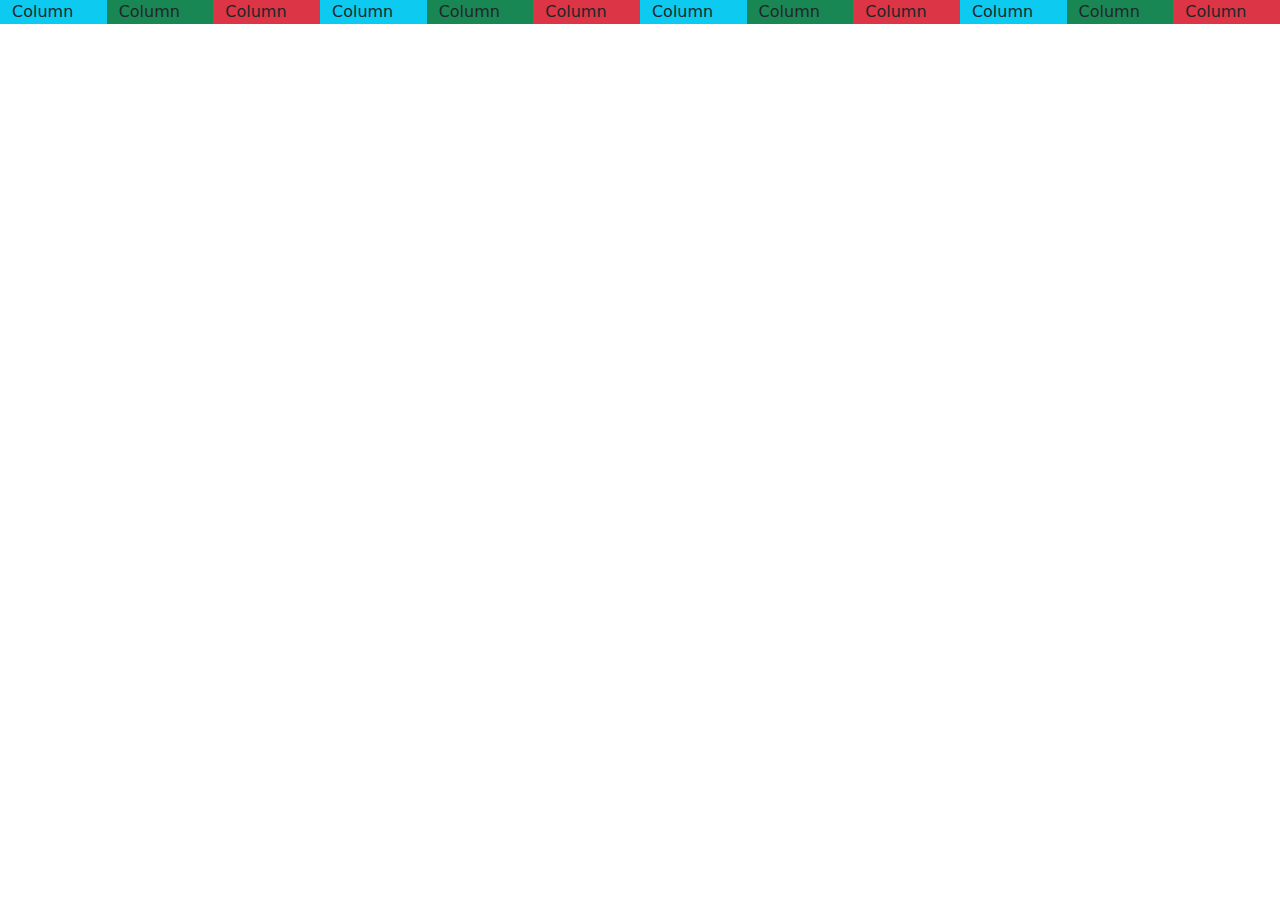
<file: bootstrap.html>
<!DOCTYPE html>
<html lang="pt-br">
<head>
    <meta charset="UTF-8">
    <meta name="viewport" content="width=device-width, initial-scale=1.0">
    <link href="https://cdn.jsdelivr.net/npm/bootstrap@5.3.3/dist/css/bootstrap.min.css" rel="stylesheet" integrity="sha384-QWTKZyjpPEjISv5WaRU9OFeRpok6YctnYmDr5pNlyT2bRjXh0JMhjY6hW+ALEwIH" crossorigin="anonymous">
    <title>Teste de Bootstrap</title>
</head>
<body>
    <header class="container-fluid">
        <div class="row">
          <div class="col-lg-1 col-sm-3 col-12 bg-info">
            Column
          </div>
          <div class="col-lg-1 col-sm-3 col-12 bg-success">
            Column
          </div>
          <div class="col-lg-1 col-sm-3 col-12 bg-danger">
            Column
          </div>


          <div class="col-lg-1 col-sm-3 col-12 bg-info">
            Column
          </div>
          <div class="col-lg-1 col-sm-3 col-12 bg-success">
            Column
          </div>
          <div class="col-lg-1 col-sm-3 col-12 bg-danger">
            Column
          </div>


          <div class="col-lg-1 col-sm-3 col-12 bg-info">
            Column
          </div>
          <div class="col-lg-1 col-sm-3 col-12 bg-success">
            Column
          </div>
          <div class="col-lg-1 col-sm-3 col-12 bg-danger">
            Column
        </div>
          <div class="col-lg-1 col-sm-3 col-12 bg-info">
            Column
          </div>
          <div class="col-lg-1 col-sm-3 col-12 bg-success">
            Column
          </div>
          <div class="col-lg-1 col-sm-3 col-12 bg-danger">
            Column
          </div>
        </div>
      </div>
</header>
    <main>

    </main>
    <footer>

    </footer>
    <script src="https://cdn.jsdelivr.net/npm/bootstrap@5.3.3/dist/js/bootstrap.bundle.min.js" integrity="sha384-YvpcrYf0tY3lHB60NNkmXc5s9fDVZLESaAA55NDzOxhy9GkcIdslK1eN7N6jIeHz" crossorigin="anonymous"></script>
</body>
</html>
</file>
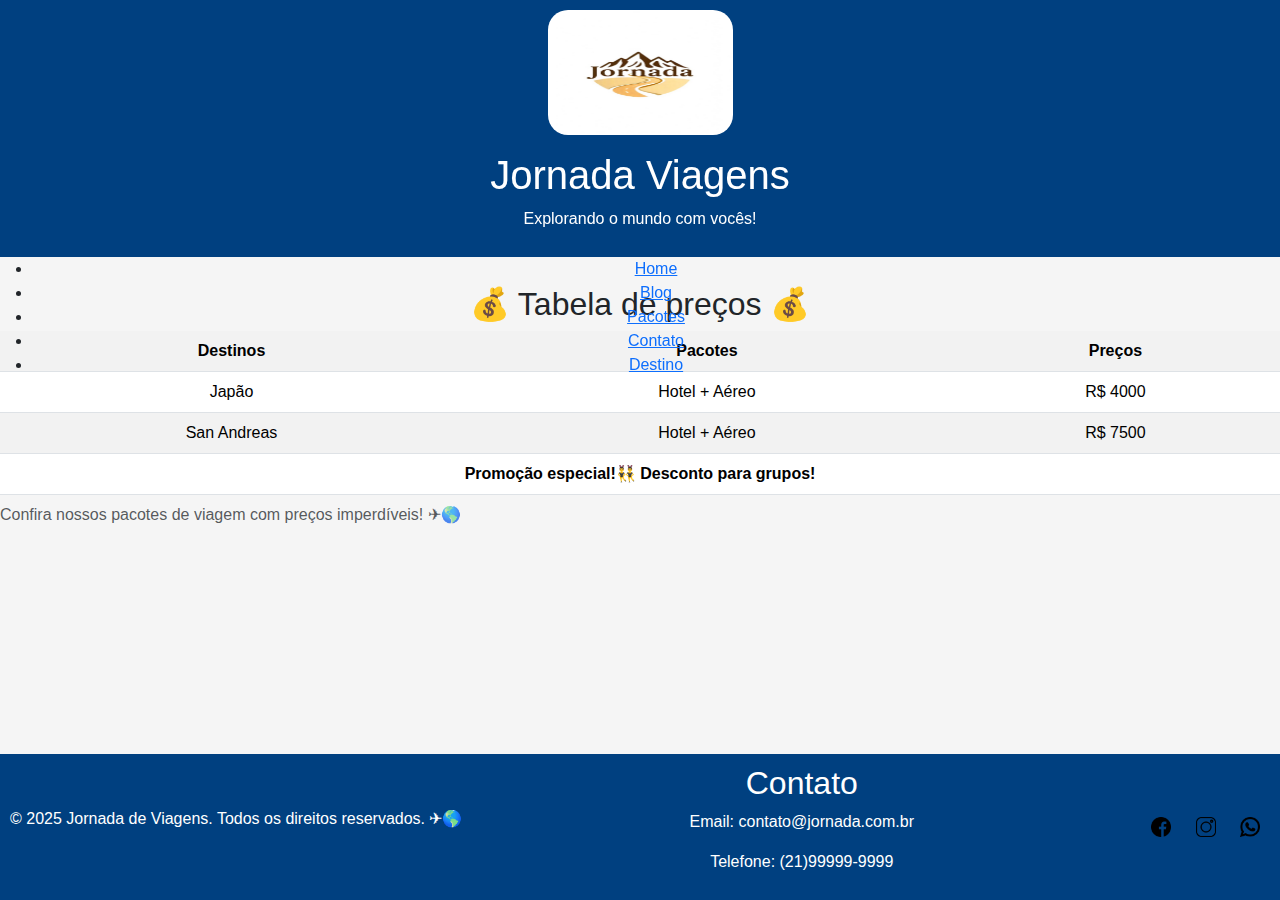
<file: destino.html>
<!DOCTYPE html>
<html lang="pt-br">
  <head>
    <meta charset="UTF-8" />
    <meta name="viewport" content="width=device-width, initial-scale=1.0" />
    <link rel="icon" href="img/icoins.png" type="image/x-icon" />
    <link
      href="https://cdn.jsdelivr.net/npm/bootstrap@5.3.3/dist/css/bootstrap.min.css"
      rel="stylesheet"
      integrity="sha384-QWTKZyjpPEjISv5WaRU9OFeRpok6YctnYmDr5pNlyT2bRjXh0JMhjY6hW+ALEwIH"
      crossorigin="anonymous"
    />
    <link rel="stylesheet" href="css/style.css" />
    <title>Jornada Viagens | Destinos</title>
  </head>
  <body>
    <nav class="fixed-top">
    <header class="configura1">
      <figure>
        <img
          class="logo"
          src="img/logojornadade viagens.jpg"
          width="185"
          height="125"
          alt="logo Jornadade Viajens"
        />
      </figure>
      <h1>Jornada Viagens</h1>
      <p>Explorando o mundo com vocês!</p>
    </header>
      <ul>
        <li><a href="index.html">Home</a></li>
        <li><a href="https://www.rodei.com.br/" target="_blank">Blog</a></li>
        <li><a href="index.html#pacotes">Pacotes</a></li>
        <li><a href="index.html#contato">Contato</a></li>
        <li><a href="destino.html">Destino</a></li>
      </ul>
    </nav>
    <main>
      <section id="destinos">
        <h2>💰 Tabela de preços 💰</h2>
        <table class="table table-striped">
          <caption>
            Confira nossos pacotes de viagem com preços imperdíveis! ✈🌎
          </caption>
          <tr>
            <th>Destinos</th>
            <th>Pacotes</th>
            <th>Preços</th>
          </tr>
          <tr>
            <td>Japão</td>
            <td>Hotel + Aéreo</td>
            <td>R$ 4000</td>
          </tr>
          <tr>
            <td>San Andreas</td>
            <td>Hotel + Aéreo</td>
            <td>R$ 7500</td>
          </tr>
          <tr>
            <td colspan="3">
              <strong> Promoção especial!👯‍♂️ Desconto para grupos! </strong>
            </td>
          </tr>
        </table>
      </section>
    </main>
    <footer class="fixed-bottom">
        <div class="footer-copy">
      <p>&copy; 2025 Jornada de Viagens. Todos os direitos reservados. ✈🌎</p>
        </div>
        <div class="footer-contato" id="Contato">
      <h2>Contato</h2>
        <p>Email: contato@jornada.com.br</p>
        <p>Telefone: (21)99999-9999</p>
        </div>
        <div class="footer-social">
            <a href="" target="_blank"><img src="img/facebook.png" alt="" width="20"></a>
            <a href="img/instagram.png" target="_blank"><img src="img/instagram.png" alt="" width="20"></a>
            <a href="img/facebook.png" target="_blank"><img src="img/whatsapp.png" alt="" width="20"></a>
        </div>
    </footer>
    <script
      src="https://cdn.jsdelivr.net/npm/bootstrap@5.3.3/dist/js/bootstrap.bundle.min.js"
      integrity="sha384-YvpcrYf0tY3lHB60NNkmXc5s9fDVZLESaAA55NDzOxhy9GkcIdslK1eN7N6jIeHz"
      crossorigin="anonymous"
    ></script>
  </body>
</html>
</file>
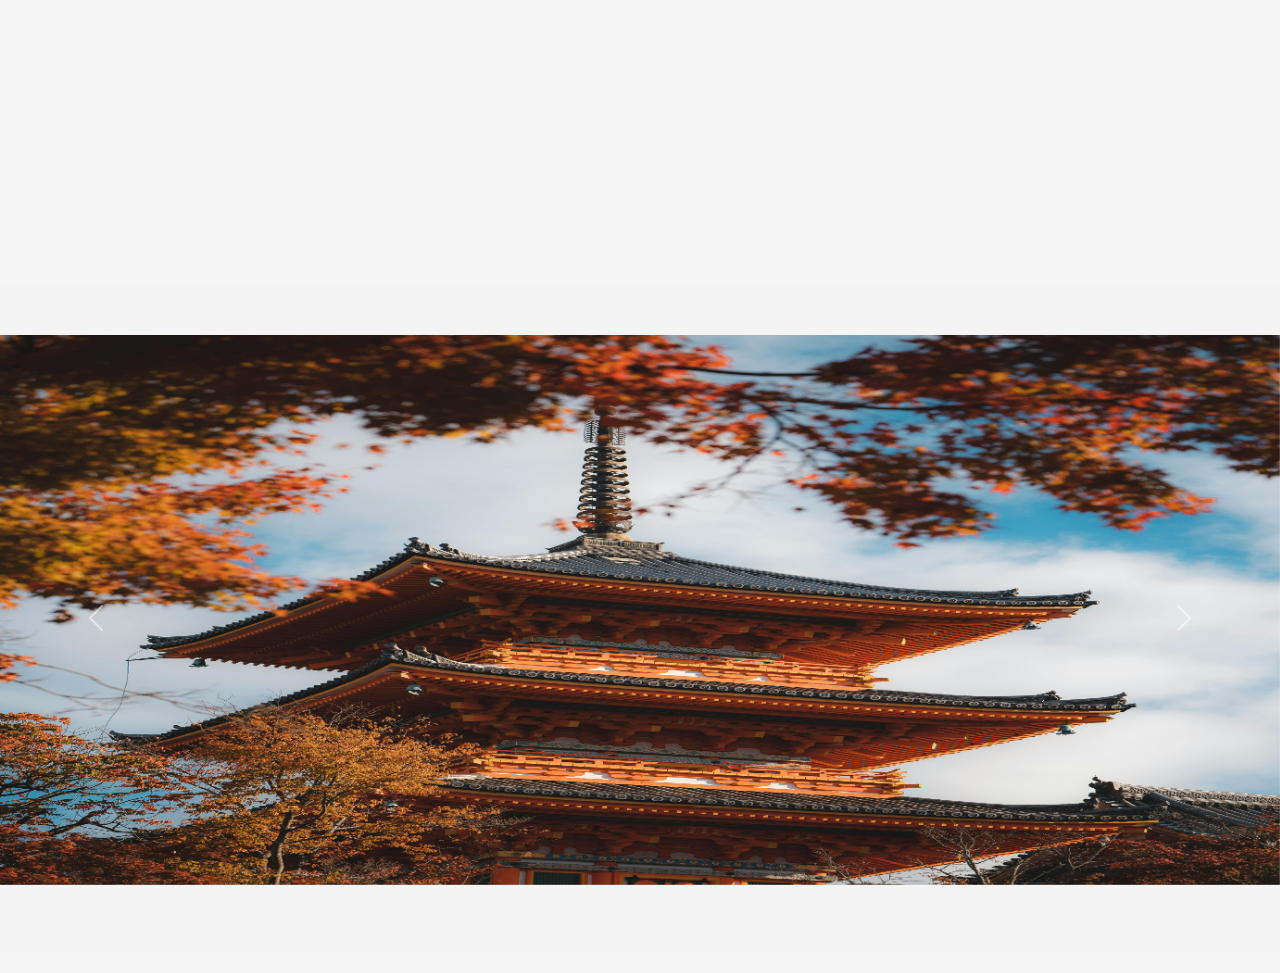
<file: fotos.html>
<!DOCTYPE html>
<html lang="pt-br">
  <head>
    <meta charset="UTF-8" />
    <meta name="viewport" content="width=device-width, initial-scale=1.0" />
    <link rel="icon" href="img/icoins.png" type="image/x-icon" />
    <link
      href="https://cdn.jsdelivr.net/npm/bootstrap@5.3.3/dist/css/bootstrap.min.css"
      rel="stylesheet"
      integrity="sha384-QWTKZyjpPEjISv5WaRU9OFeRpok6YctnYmDr5pNlyT2bRjXh0JMhjY6hW+ALEwIH"
      crossorigin="anonymous"
    />
    <link rel="stylesheet" href="css/style.css" />
    <link rel="stylesheet" href="css/carrossel.css" />
    <title>Jornada Viagem</title>
  </head>
  <body>
    <section
      id="carouselExampleAutoplaying"
      class="carousel slide"
      data-bs-ride="carousel"
    >
      <article class="carousel-inner">
        <figure class="carousel-item active" data-bs-interval="1000">
          <img src="img/imagem do Japão.jpg" class="d-block w-100" alt="..." height="550" />
        </figure>
        <figure class="carousel-item" data-bs-interval="1000">
          <img
            src="img/imagem de San Andreas.jpg"
            class="d-block w-100"
            alt="..."
            height="550"
          />
        </figure>
        <figure class="carousel-item" data-bs-interval="1000">
          <img
            src="img/imagem de Pernambuco.jpg"
            class="d-block w-100"
            alt="..."
            height="550"
          />
        </figure>
        <figure class="carousel-item" data-bs-interval="1000">
          <img
            src="img/imagem de Manaus.jpg"
            class="d-block w-100"
            alt="..."
            height="550"
          />
        </figure>
      </article>
      <button
        class="carousel-control-prev"
        type="button"
        data-bs-target="#carouselExampleAutoplaying"
        data-bs-slide="prev"
      >
        <span class="carousel-control-prev-icon" aria-hidden="true"></span>
        <span class="visually-hidden">Previous</span>
      </button>
      <button
        class="carousel-control-next"
        type="button"
        data-bs-target="#carouselExampleAutoplaying"
        data-bs-slide="next"
      >
        <span class="carousel-control-next-icon" aria-hidden="true"></span>
        <span class="visually-hidden">Next</span>
      </button>
    </section>
    <script
      src="https://cdn.jsdelivr.net/npm/bootstrap@5.3.3/dist/js/bootstrap.bundle.min.js"
      integrity="sha384-YvpcrYf0tY3lHB60NNkmXc5s9fDVZLESaAA55NDzOxhy9GkcIdslK1eN7N6jIeHz"
      crossorigin="anonymous"
    ></script>
  </body>
</html>
</file>
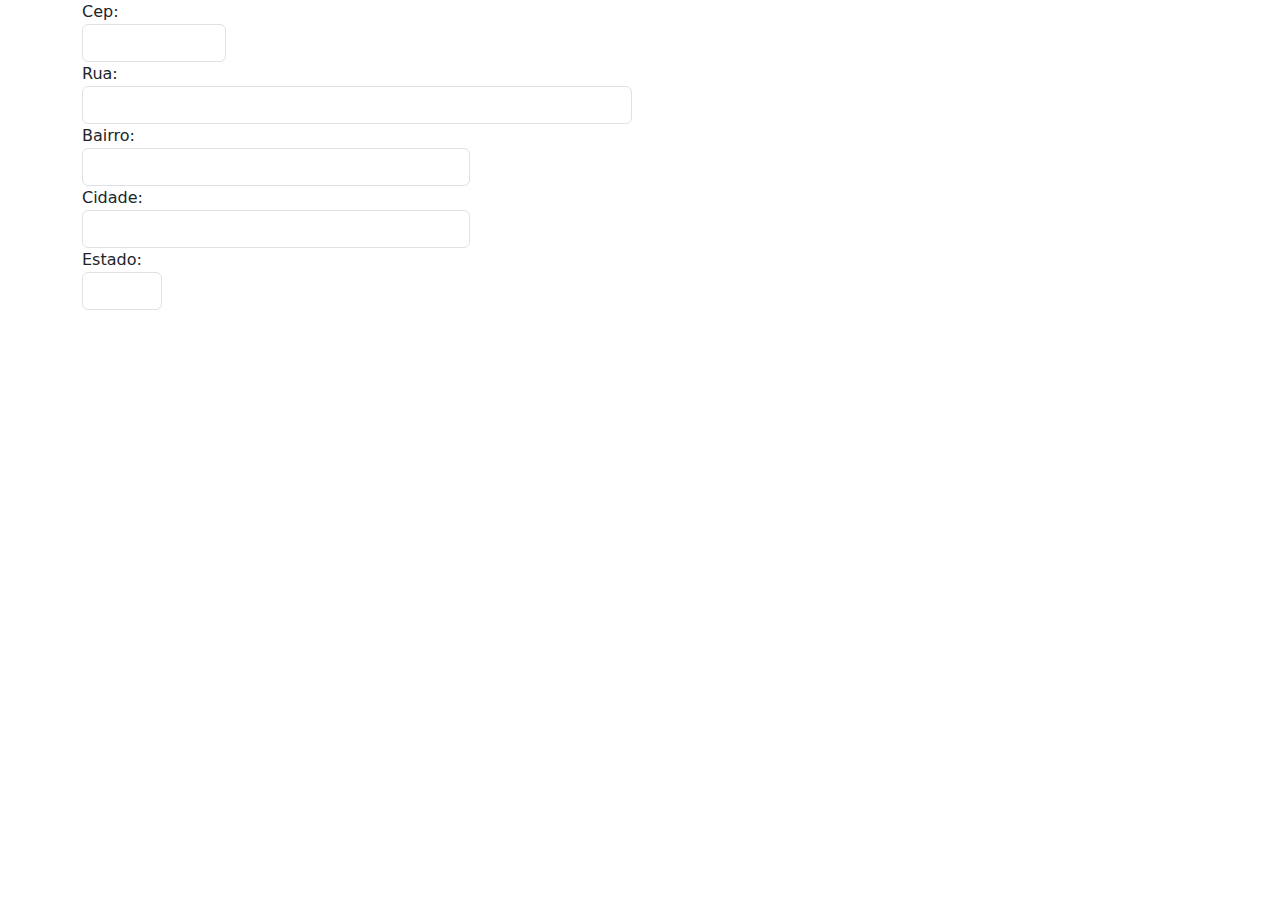
<file: test_cep.html>
<!DOCTYPE html>
<html lang="en">
<head>
    <meta charset="UTF-8">
    <meta name="viewport" content="width=device-width, initial-scale=1.0">
    <link rel="icon" href="img/icoins.png" type="image/x-icon" />
    <link
      href="https://cdn.jsdelivr.net/npm/bootstrap@5.3.3/dist/css/bootstrap.min.css"
      rel="stylesheet"
      integrity="sha384-QWTKZyjpPEjISv5WaRU9OFeRpok6YctnYmDr5pNlyT2bRjXh0JMhjY6hW+ALEwIH"
      crossorigin="anonymous"
    />
    <title>Document</title>
</head>
<body>
    <!-- Adicionando Javascript -->
    <script>
    
       
    
        </script>
        </head>
    
        <body>
        <!-- Inicio do formulario -->
        <section class="container">
          <form method="get" action=".">
            <label>Cep:
            <input class="form-control" name="cep" type="text" id="cep" value="" size="10" maxlength="9"
                   onblur="pesquisacep(this.value);" /></label><br />
            <label>Rua:
            <input class="form-control" name="rua" type="text" id="rua" size="60" /></label><br />
            <label>Bairro:
            <input class="form-control" name="bairro" type="text" id="bairro" size="40" /></label><br />
            <label>Cidade:
            <input class="form-control" name="cidade" type="text" id="cidade" size="40" /></label><br />
            <label>Estado:
            <input class="form-control" name="uf" type="text" id="uf" size="2" /></label><br />
            <!-- <label>IBGE: -->
            <hidden name="ibge" id="ibge"/></label><br />
          </form>
        </section>
          <script
          src="https://cdn.jsdelivr.net/npm/bootstrap@5.3.3/dist/js/bootstrap.bundle.min.js"
          integrity="sha384-YvpcrYf0tY3lHB60NNkmXc5s9fDVZLESaAA55NDzOxhy9GkcIdslK1eN7N6jIeHz"
          crossorigin="anonymous"
        ></script>
        <script src="js/cep_script.js"></script>
</body>
</html>
</file>
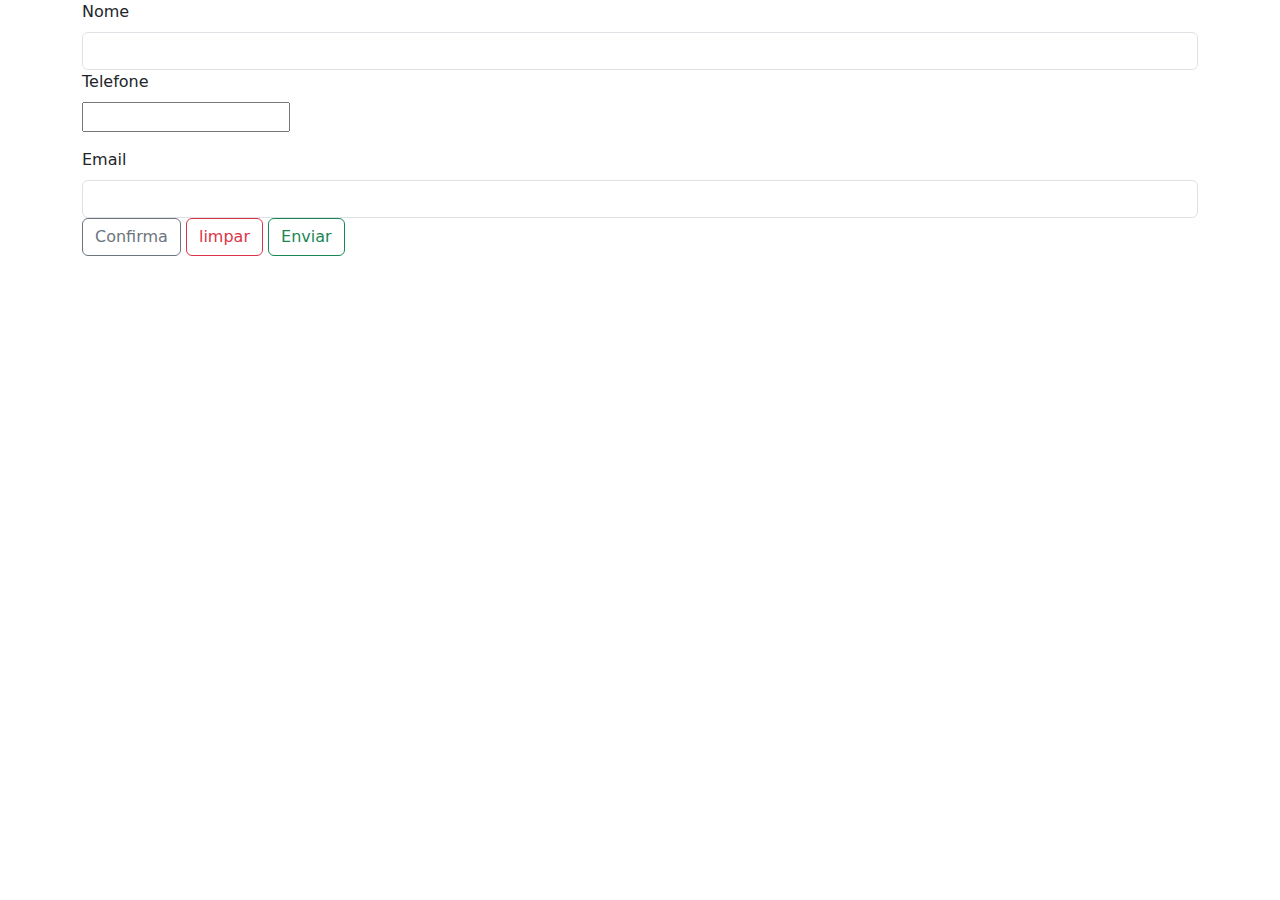
<file: test_form_script.html>
<!DOCTYPE html>
<html lang="pt-br">

<head>
    <meta charset="UTF-8">
    <meta name="viewport" content="width=device-width, initial-scale=1.0">
    <link rel="icon" href="img/icoins.png" type="image/x-icon" />
    <link
      href="https://cdn.jsdelivr.net/npm/bootstrap@5.3.3/dist/css/bootstrap.min.css"
      rel="stylesheet"
      integrity="sha384-QWTKZyjpPEjISv5WaRU9OFeRpok6YctnYmDr5pNlyT2bRjXh0JMhjY6hW+ALEwIH"
      crossorigin="anonymous"
    />
    <title>Document</title>
</head>

<body>
    <section class="container">
        <form name="teste" method="post" action="aula.js">
            <label for="nome" class="form-label">Nome</label>
            <input type="text" name=Nome id="nome" class="form-control" required>

            <label for="movel" class="form-label">Telefone</label><br>
            <input type="tel" name="movel" id="movel" maxlength="11">

            <p></p><label for="correio" class="form-label">Email</label>
            <input type="email" name="correio" id="correio" class="form-control" required>

            <input type="button" class="btn btn-outline-secondary" value="Confirma" onclick="exibirDados()">
            <input type="reset" class="btn btn-outline-danger" value="limpar">
            <input type="submit" class="btn btn-outline-success" value="Enviar">
        </form>
    </section>
    <script src="https://cdn.jsdelivr.net/npm/bootstrap@5.3.3/dist/js/bootstrap.bundle.min.js"
        integrity="sha384-YvpcrYf0tY3lHB60NNkmXc5s9fDVZLESaAA55NDzOxhy9GkcIdslK1eN7N6jIeHz"
        crossorigin="anonymous"></script>
        <script src="js/script.js"></script>
</body>

</html>
</file>
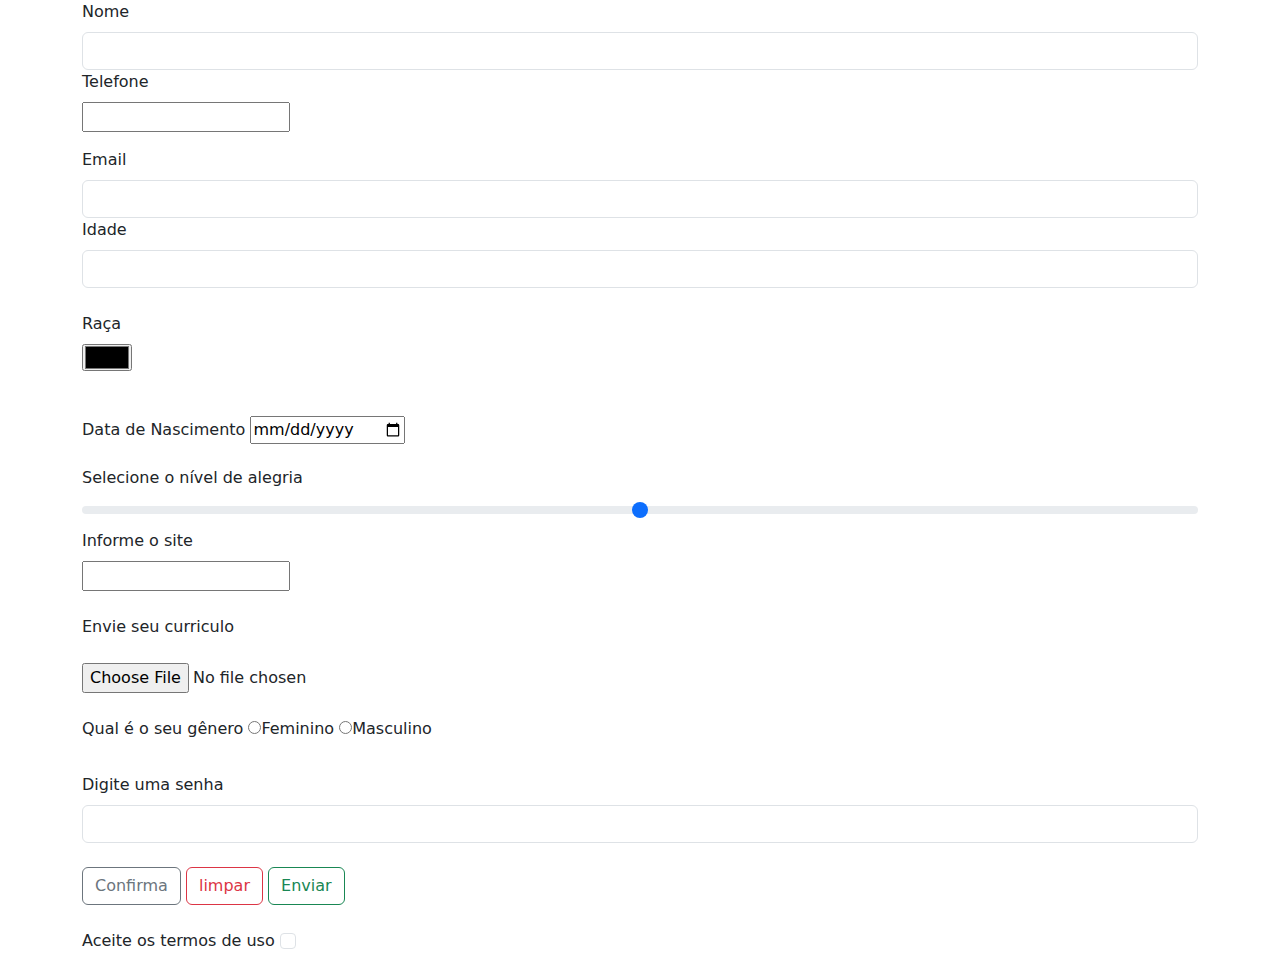
<file: test_forms.html>
<!DOCTYPE html>
<html lang="pt-br">

<head>
    <meta charset="UTF-8">
    <meta name="viewport" content="width=device-width, initial-scale=1.0">
    <link href="https://cdn.jsdelivr.net/npm/bootstrap@5.3.3/dist/css/bootstrap.min.css" rel="stylesheet"
        integrity="sha384-QWTKZyjpPEjISv5WaRU9OFeRpok6YctnYmDr5pNlyT2bRjXh0JMhjY6hW+ALEwIH" crossorigin="anonymous">

    <title>Document</title>
</head>

<body>
    <section class="container">
        <form name="teste" method="post" action="aula.js">
            <label for="nome" class="form-label">Nome</label>
            <input type="text" name=Nome id="nome" class="form-control">

            <label for="movel" class="form-label">Telefone</label><br>
            <input type="tel" name="movel" id="movel" maxlength="11">

            <p></p><label for="correio" class="form-label">Email</label>
            <input type="email" name="correio" id="correio" class="form-control">

            <label for="idade" class="form-label">Idade</label>
            <input type="number" name="idade" id="idade" class="form-control">

            <br><label for="raca" class="form-label">Raça</label >
            <br><input type="color" name="raca" id="raca" ><p></p>

            <br><label for="nascimento"class="form-label">Data de Nascimento</label >
            <input type="date" name="nascimento" id="nascimento"><p></p>

            <label for="sentimento" class="form-label">Selecione o nível de alegria</label ><br>
            <input type="range" name="sentimento" id="sentimento" class="form-range">

            <br><label for="site" class="form-label">Informe o site</label><br>
            <input type="url" name="site" id="site"><br>

           <br> <label for="curriculo" class="form-label">Envie seu curriculo</label><p></p>

            <input type="file" name="curriculo" id="curriculo"><br>

            <br><label for="genero" class="form-label">Qual é o seu gênero</label>
            <input type="radio" name="genero" id="genero" value="Feminino">Feminino 
            <input type="radio" name="genero" id="genero" value="Masculino">Masculino <br>
            
           <br> <label for="senha" class="form-label">Digite uma senha</label>
            <input type="password" name="senha" id="senha" class="form-control"><br>

            <input type="button" class="btn btn-outline-secondary" value="Confirma">
            <input type="reset" class="btn btn-outline-danger" value="limpar">
            <input type="submit" class="btn btn-outline-success" value="Enviar"><br>
            <br><label for="confirma" class="form-label">Aceite os termos de uso</label>
            <input type="checkbox" name="confirma" id="confirma" class="form-check-input"><br>
            <!-- <input type="datetime-local"> Insere a data e a hora -->
            <!-- <input type="hidden">  campo oculto-->
            <!-- <input type="image"> para imagem -->
            <!-- <input type="month"> Insere o mês-->
            
            
            
            

                        <!-- <input type="search" class="btn btn-outline-secondary" value="Confirma">> -->

            <!-- <input type="time"> Insere a hora-->
            
            <!-- <input type="week">Insere a semana -->
        </form>
    </section>
    <script src="https://cdn.jsdelivr.net/npm/bootstrap@5.3.3/dist/js/bootstrap.bundle.min.js"
        integrity="sha384-YvpcrYf0tY3lHB60NNkmXc5s9fDVZLESaAA55NDzOxhy9GkcIdslK1eN7N6jIeHz"
        crossorigin="anonymous"></script>
</body>

</html>
</file>
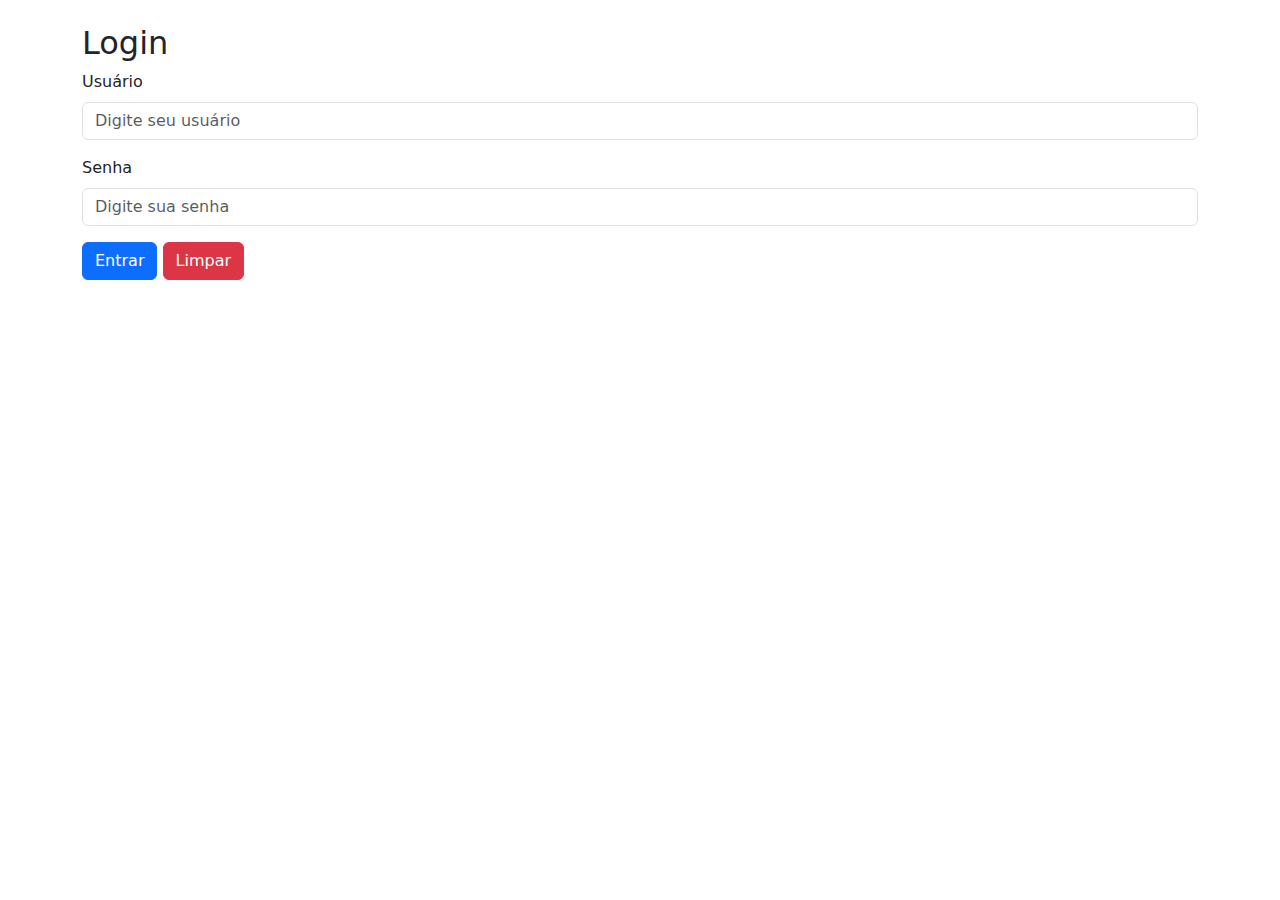
<file: ex/alerts.html>
<!DOCTYPE html>
<html lang="pt-BR">
<head>
    <meta charset="UTF-8">
    <title>Login Simples</title>
    <link href="https://cdn.jsdelivr.net/npm/bootstrap@5.3.3/dist/css/bootstrap.min.css" rel="stylesheet">
</head>
<body class="p-4">


    <div class="container">
        <h2>Login</h2>
        <form>
            <div class="mb-3">
                <label for="username" class="form-label">Usuário</label>
                <input type="text" class="form-control" id="username" placeholder="Digite seu usuário">
            </div>
            <div class="mb-3">
                <label for="password" class="form-label">Senha</label>
                <input type="password" class="form-control" id="password" placeholder="Digite sua senha">
            </div>
            <button type="button" class="btn btn-primary" onclick="verificarLogin()">Entrar</button>
            <button type="button" class="btn btn-danger" onclick="limparCampos()">Limpar</button>
           
        </form>
        <div id="alerta"></div>
    </div>


    <script>
        function verificarLogin() {
            var user = document.getElementById("username").value;
            var pass = document.getElementById("password").value;


            if (user === "" || pass === "") {
                document.getElementById("alerta").innerHTML =
                    '<div class="alert alert-warning" role="alert">Por favor, preencha todos os campos!</div>';
            } else if (user === "admin" && pass === "12345") {
                document.getElementById("alerta").innerHTML =
                    '<div class="alert alert-success" role="alert">Login realizado com sucesso!</div>';
                   // window.location.href = "index.html"; // Redireciona para a página index.html
            } else {
                document.getElementById("alerta").innerHTML =
                    '<div class="alert alert-danger" role="alert">Usuário ou senha incorretos!</div>';
            }
        }


        function limparCampos() {
        document.getElementById("alerta").innerHTML = ""; // Limpa o conteúdo da div
    }      
    </script>


</body>
</html>
</file>
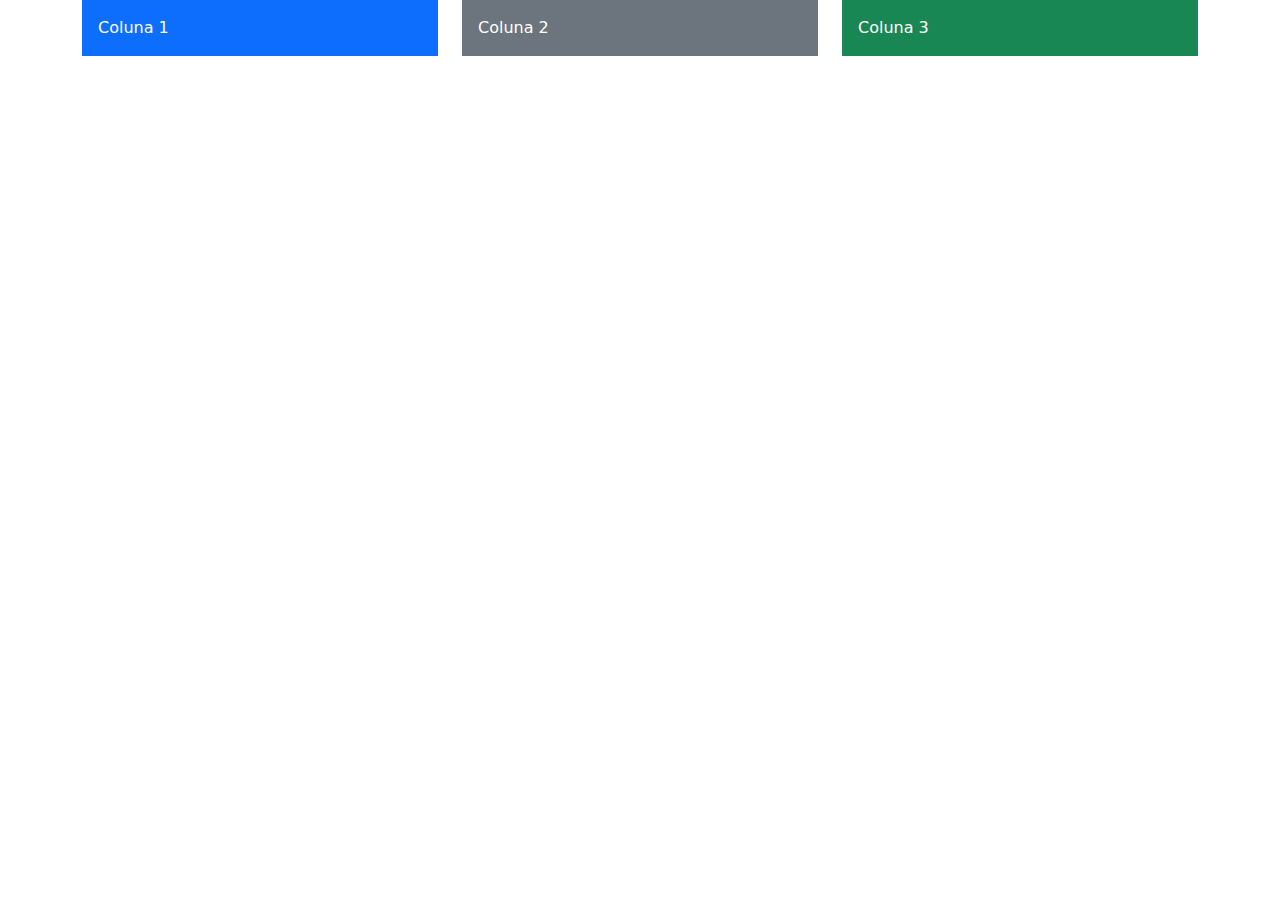
<file: ex/ex1.html>
<!DOCTYPE html>
<html lang="pt-br">
<head>
  <meta charset="UTF-8">
  <meta name="viewport" content="width=device-width, initial-scale=1.0">
  <title>Exercício 1 - Layout com Grid</title>
  <!-- Link do Bootstrap 4 -->
  <link href="https://cdn.jsdelivr.net/npm/bootstrap@5.3.3/dist/css/bootstrap.min.css" rel="stylesheet" integrity="sha384-QWTKZyjpPEjISv5WaRU9OFeRpok6YctnYmDr5pNlyT2bRjXh0JMhjY6hW+ALEwIH" crossorigin="anonymous">

</head>
<body>
  <div class="container">
    <div class="row">
      <div class="col-12 col-md-6 col-lg-4">
        <div class="p-3 mb-2 bg-primary text-white">Coluna 1</div>
      </div>
      <div class="col-12 col-md-6 col-lg-4">
        <div class="p-3 mb-2 bg-secondary text-white">Coluna 2</div>
      </div>
      <div class="col-12 col-md-6 col-lg-4">
        <div class="p-3 mb-2 bg-success text-white">Coluna 3</div>
      </div>
    </div>
  </div>
  <script src="https://cdn.jsdelivr.net/npm/bootstrap@5.3.3/dist/js/bootstrap.bundle.min.js" integrity="sha384-YvpcrYf0tY3lHB60NNkmXc5s9fDVZLESaAA55NDzOxhy9GkcIdslK1eN7N6jIeHz" crossorigin="anonymous"></script>

</body>
</html>
</file>
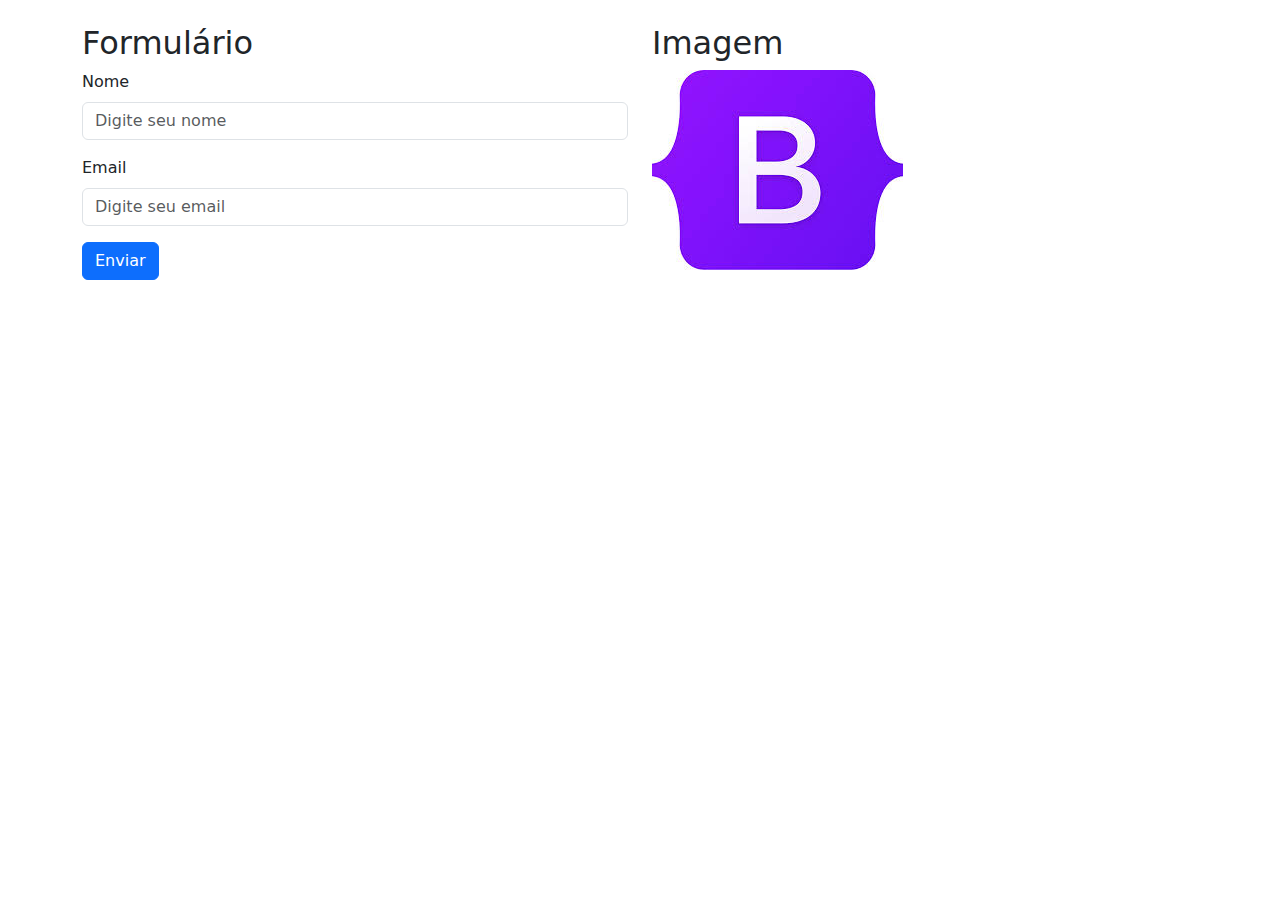
<file: ex/ex3.html>
<!DOCTYPE html>
<html lang="pt-br">
<head>
    <meta charset="UTF-8">
    <meta name="viewport" content="width=device-width, initial-scale=1.0">
    <title>Layout de 2 Colunas com Bootstrap</title>
    <link href="https://cdn.jsdelivr.net/npm/bootstrap@5.3.3/dist/css/bootstrap.min.css" rel="stylesheet" integrity="sha384-QWTKZyjpPEjISv5WaRU9OFeRpok6YctnYmDr5pNlyT2bRjXh0JMhjY6hW+ALEwIH" crossorigin="anonymous">
   
</head>
<body>
    <header>
    <div class="container mt-4">
        <div class="row">
            <div class="col-lg-6 col-12 form-container">
                <h2>Formulário</h2>
                <form>
                    <div class="mb-3">
                        <label for="nome" class="form-label">Nome</label>
                        <input type="text" class="form-control" id="nome" placeholder="Digite seu nome">
                    </div>
                    <div class="mb-3">
                        <label for="email" class="form-label">Email</label>
                        <input type="email" class="form-control" id="email" placeholder="Digite seu email">
                    </div>
                    <button type="submit" class="btn btn-primary">Enviar</button>
                </form>
            </div>

            <div class="col-lg-6 col-12 image-container mt-4 mt-lg-0">
                <h2>Imagem</h2>
                <img src="transferir.png" alt="Imagem de exemplo">
            </div>
        </div>
    </div>
    </header>

    <script src="https://cdn.jsdelivr.net/npm/bootstrap@5.3.3/dist/js/bootstrap.bundle.min.js" integrity="sha384-YvpcrYf0tY3lHB60NNkmXc5s9fDVZLESaAA55NDzOxhy9GkcIdslK1eN7N6jIeHz" crossorigin="anonymous"></script>

</body>
</html>
</file>
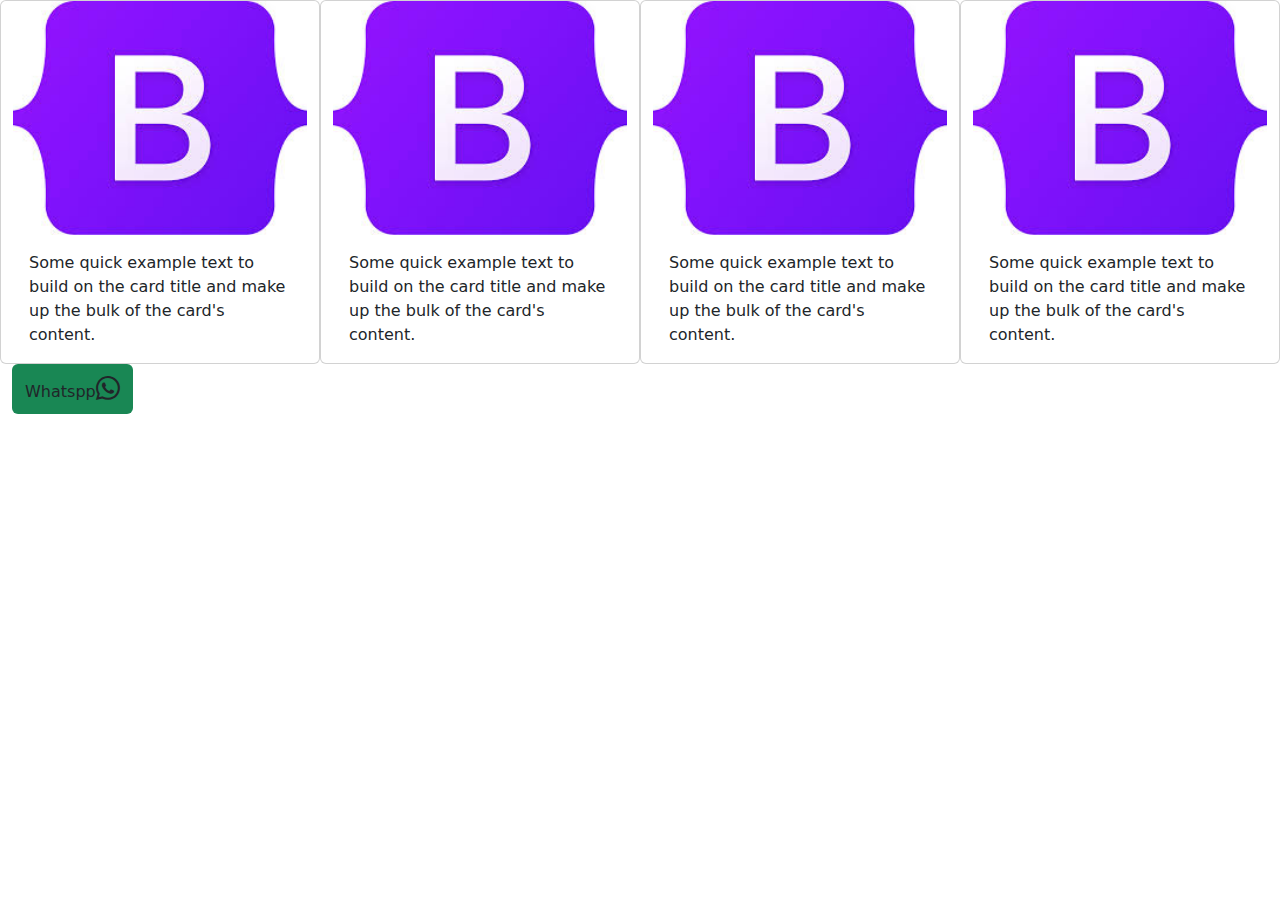
<file: ex/icones.html>
<!DOCTYPE html>
<html lang="pt-br">
  <head>
    <meta charset="UTF-8" />
    <meta name="viewport" content="width=device-width, initial-scale=1.0" />
    <link
      href="https://cdn.jsdelivr.net/npm/bootstrap@5.3.3/dist/css/bootstrap.min.css"
      rel="stylesheet"
      integrity="sha384-QWTKZyjpPEjISv5WaRU9OFeRpok6YctnYmDr5pNlyT2bRjXh0JMhjY6hW+ALEwIH"
      crossorigin="anonymous"
    />

    <link
      rel="stylesheet"
      href="https://cdn.jsdelivr.net/npm/bootstrap-icons@1.11.3/font/bootstrap-icons.min.css"
    />
    <title>Testar ícones</title>
  </head>
  <body>
    <main class="container-fluid">

        <section class="row">
            <article class="card col-12 col-sm-6 col-lg-3">
                <img src="transferir.png" class="card-img-top" alt="...">
                <div class="card-body">
                  <p class="card-text">Some quick example text to build on the card title and make up the bulk of the card's content.</p>
                </div>
            </article>
            <article class="card col-12 col-sm-6 col-lg-3">
                <img src="transferir.png" class="card-img-top" alt="...">
                <div class="card-body">
                  <p class="card-text">Some quick example text to build on the card title and make up the bulk of the card's content.</p>
                </div>
            </article>
            <article class="card col-12 col-sm-6 col-lg-3">
                <img src="transferir.png" class="card-img-top" alt="...">
                <div class="card-body">
                  <p class="card-text">Some quick example text to build on the card title and make up the bulk of the card's content.</p>
                </div>
            </article>
            <article class="card col-12 col-sm-6 col-lg-3">
                <img src="transferir.png" class="card-img-top" alt="...">
                <div class="card-body">
                  <p class="card-text">Some quick example text to build on the card title and make up the bulk of the card's content.</p>
                </div>
            </article>
        </section>

    <button class="btn bg-success">Whatspp<i class="bi bi-whatsapp fs-4"></i></button>
    </main>
    <script
      src="https://cdn.jsdelivr.net/npm/bootstrap@5.3.3/dist/js/bootstrap.bundle.min.js"
      integrity="sha384-YvpcrYf0tY3lHB60NNkmXc5s9fDVZLESaAA55NDzOxhy9GkcIdslK1eN7N6jIeHz"
      crossorigin="anonymous"
    ></script>
  </body>
</html>
</file>
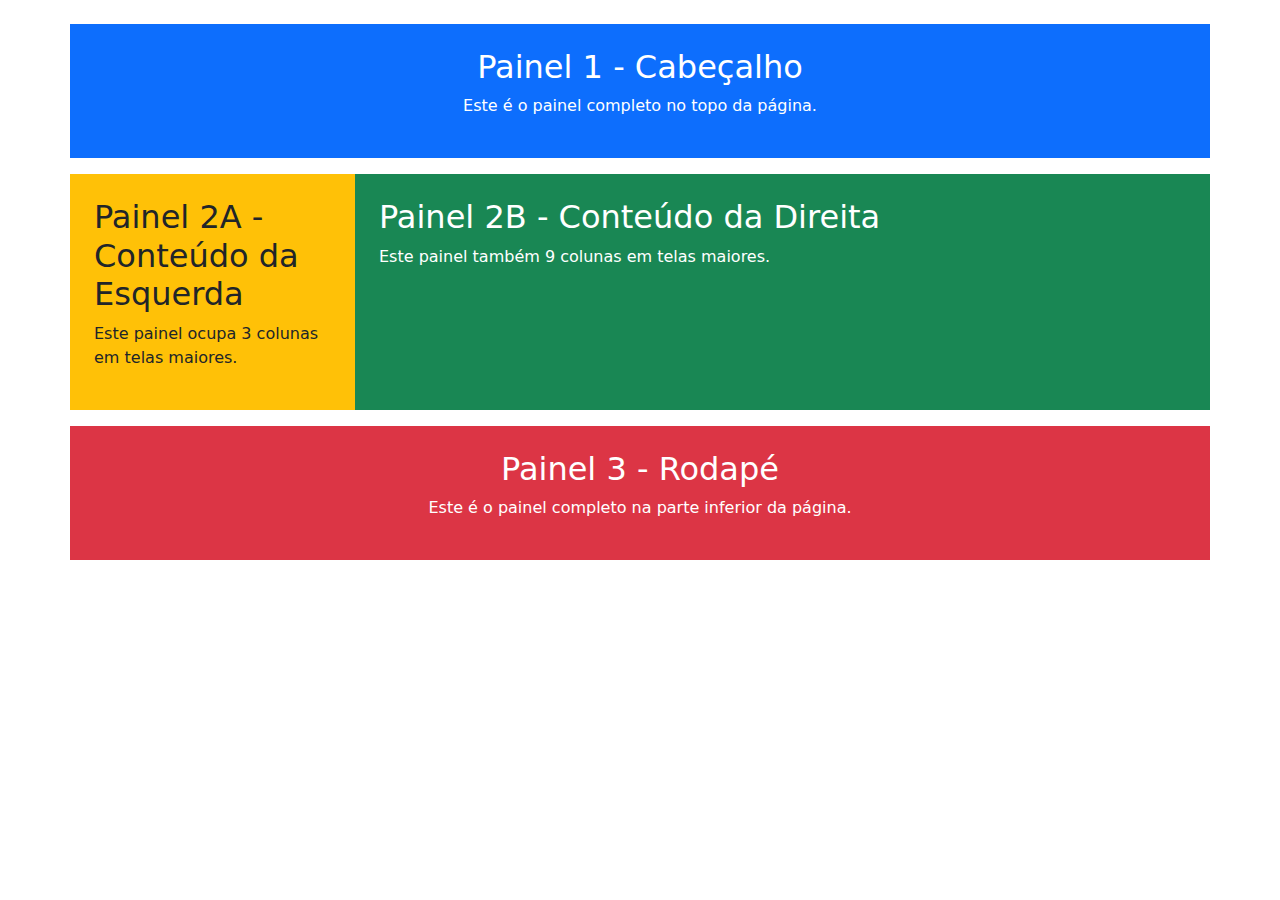
<file: ex/revisao.html>
<!DOCTYPE html>
<html lang="en">
  <head>
    <meta charset="UTF-8" />
    <meta name="viewport" content="width=device-width, initial-scale=1.0" />
    <link
      href="https://cdn.jsdelivr.net/npm/bootstrap@5.3.3/dist/css/bootstrap.min.css"
      rel="stylesheet"
      integrity="sha384-QWTKZyjpPEjISv5WaRU9OFeRpok6YctnYmDr5pNlyT2bRjXh0JMhjY6hW+ALEwIH"
      crossorigin="anonymous"
    />
    <title>Document</title>
  </head>
  <body>

    <!-- <section class="container">
        <div class="row">
      <div class="col-12 text-center">
        <div class="bg-primary text-white">
          <h2>Painel 1 - Cabeçalho</h2>
          <p>Este é o painel completo no topo da página</p>
        </div>
      </div>
      <div class="col-4">
        <div class="bg-warning text-white">
          <h2>Painel 2A - Conteúdo da Esquerda</h2>
          <p>
            Este painel ocupa metade da largura em telas médias e 3 colunas em
            telas maiores.
          </p>
        </div>
      </div>
      <div class="col-8">
        <div class="bg-success text-white">
          <h2>Painel 2B - Conteúdo da Direita</h2>
          <p>
            Este painel também ocupa metade da largura em telas médias e 9
            colunas em telas maiores.
          </p>
        </div>
      </div>
      <div class="col-12 text-center">
        <div class="bg-danger text-white">
          <h2>Painel 3 - Rodapé</h2>
          <p>Este é o painel completo na parte inferior da página.</p>
        </div>
        </div>
      </div>
    </section> -->



    <body class="container mt-4">


   
        <!-- Linha 1: Painel Completo -->
        <nav class="row">
            <section class="col-12 bg-primary text-white text-center p-4">
                <h2>Painel 1 - Cabeçalho</h2>
                <p>Este é o painel completo no topo da página.</p>
            </section>
        </nav>


        <!-- Linha 2: Duas Colunas no tamanho md ou maior -->
        <main class="row mt-3">
            <section class="col-12 col-md-3 bg-warning text-dark p-4">
                <h2>Painel 2A - Conteúdo da Esquerda</h2>
                <p>Este painel ocupa 3 colunas em telas maiores.</p>
            </section>
            <section class="col-12 col-md-9 bg-success text-white p-4">
                <h2>Painel 2B - Conteúdo da Direita</h2>
                <p>Este painel também  9 colunas em telas maiores.</p>
            </section>
        </main>


        <!-- Linha 3: Painel Completo -->
        <footer class="row mt-3">
            <section class="col-12 bg-danger text-white text-center p-4">
                <h2>Painel 3 - Rodapé</h2>
                <p>Este é o painel completo na parte inferior da página.</p>
            </section>
        </footer>






    <script
      src="https://cdn.jsdelivr.net/npm/bootstrap@5.3.3/dist/js/bootstrap.bundle.min.js"
      integrity="sha384-YvpcrYf0tY3lHB60NNkmXc5s9fDVZLESaAA55NDzOxhy9GkcIdslK1eN7N6jIeHz"
      crossorigin="anonymous"
    ></script>
  </body>
</html>
</file>
<file: css/style.css>
body {
    font-family: Arial, sans-serif;
    margin-top: 285px;
    padding: 0;
    text-align: center;
    background-color: #f5f5f5;
}
header {
    background-color: #004080;
    color: #ffffff;
    padding: 10px;
}
header img {
    border-radius: 20px;
}
/* nav ul {
    padding: 0;
    background-color: #0066cc;
    margin: 0;
}
nav ul li {
    display: inline;
    padding: 20px;
}
nav ul li a {
    color: #ffffff;
    text-decoration: none;
    font-weight: bold;
} */

.nav-link {
    color: #000;
}

.pacote {
    display: inline-block;
    width: 400px;
    background-color: #ffffff;
    padding: 10px;
    margin: 15px;
    border-radius: 8px;
    box-shadow: 20px 20px 10px rgba(0,0,0,0.4);
}

.pacote img {
    border-radius: 5px;
}
 .preco {
    color: #0066cc;
    padding: 10px;
    font-weight: bold;
 }

 #midia {
    margin: 20px;
    text-align: center;
 }

 #midia video, #midia audio {
    display: block;
    margin: 10px auto;
 }

 .mapa {
    display: flex;
    flex-direction: column; /* Deixa o título no topo */
    align-items: center;
    padding: 20px;
    background-color: #f0f0f0;
    text-align: center;
}


.mapa h3 {
    margin-bottom: 10px;
}


/* Organiza o mapa e o endereço lado a lado */
.mapa-conteudo {
    display: flex;
    flex-direction: row; /* Mantém os elementos na horizontal */
    align-items: center;
    justify-content: center;
    gap: 20px; /* Espaçamento entre mapa e endereço */
    width: 100%;
}


.mapa iframe {
    width: 50%;
    height: 200px;
    border: none;
}


.mapa address {
    font-size: 15px;
    color: #666;
    text-align: left;
    max-width: 35%; /* Define um tamanho máximo para não ficar muito largo */
}

footer {
    background-color: #004080;
    color: #ffffff;
    margin-top: 20px;
    padding: 10px;
    display: flex;
    justify-content: space-between;
    align-items: center;
 }

.footer-contato {
    text-align: center;
}

 .footer-social img{
    width: 40px;
    padding: 10px;
 }

 .tabela-viagens {
    width: 100%;
    border-collapse: collapse;
    margin-top: 20px;
}

.tabela-viagens th, .tabela-viagens td {
    border: 1px solid #ccc;
    padding: 10px;
    text-align: center;
}

.tabela-viagens th {
    background-color: #0077b6;
    color: white;
}
</file>
<file: css/carrossel.css>
section {
      background: #F4F4F4;
      padding: 50px 0;
  }
  
  .container {
      max-width: 1044px;
      margin: 0 auto;
      padding: 0 20px;
  }
  
  .carousel {
      display: block;
      text-align: left;
      position: relative;
      margin-bottom: 22px;
      
      > input {
          clip: rect(1px, 1px, 1px, 1px);
          clip-path: inset(50%);
          height: 1px;
          width: 1px;
          margin: -1px;
          overflow: hidden;
          padding: 0;
          position: absolute;
          
          &:nth-of-type(6):checked ~ .carousel__slides .carousel__slide:first-of-type { margin-left: -500%; }
          &:nth-of-type(5):checked ~ .carousel__slides .carousel__slide:first-of-type { margin-left: -400%; }
          &:nth-of-type(4):checked ~ .carousel__slides .carousel__slide:first-of-type { margin-left: -300%; }
          &:nth-of-type(3):checked ~ .carousel__slides .carousel__slide:first-of-type { margin-left: -200%; }
          &:nth-of-type(2):checked ~ .carousel__slides .carousel__slide:first-of-type { margin-left: -100%; }
          &:nth-of-type(1):checked ~ .carousel__slides .carousel__slide:first-of-type { margin-left: 0%; }
          
          &:nth-of-type(1):checked ~ .carousel__thumbnails li:nth-of-type(1) { box-shadow: 0px 0px 0px 5px rgba(0,0,255,0.5); }
          &:nth-of-type(2):checked ~ .carousel__thumbnails li:nth-of-type(2) { box-shadow: 0px 0px 0px 5px rgba(0,0,255,0.5); }
          &:nth-of-type(3):checked ~ .carousel__thumbnails li:nth-of-type(3) { box-shadow: 0px 0px 0px 5px rgba(0,0,255,0.5); }
          &:nth-of-type(4):checked ~ .carousel__thumbnails li:nth-of-type(4) { box-shadow: 0px 0px 0px 5px rgba(0,0,255,0.5); }
          &:nth-of-type(5):checked ~ .carousel__thumbnails li:nth-of-type(5) { box-shadow: 0px 0px 0px 5px rgba(0,0,255,0.5); }
          &:nth-of-type(6):checked ~ .carousel__thumbnails li:nth-of-type(6) { box-shadow: 0px 0px 0px 5px rgba(0,0,255,0.5); }
      }
  }
  
  .carousel__slides {
      position: relative;
      z-index: 1;
      padding: 0;
      margin: 0;
      overflow: hidden;
      white-space: nowrap;
      box-sizing: border-box;
      display: flex;
  }
  
  .carousel__slide {
      position: relative;
      display: block;
      flex: 1 0 100%;
      width: 100%;
      height: 100%;
      overflow: hidden;
      transition: all 300ms ease-out;
      /* vertical-align: top; */
      box-sizing: border-box;
      white-space: normal;
      
      figure {
          display: flex;
          margin: 0;
      }
      
      img {
          display: block;
          flex: 1 1 auto;
          object-fit: cover;
      }
      
      figcaption {
          align-self: flex-end;
          padding: 20px 20px 0 20px;
          flex: 0 0 auto;
          width: 25%;
          min-width: 150px;
      }
      
      .credit {
          margin-top: 1rem;
          color: rgba(0, 0, 0, 0.5);
          display: block;        
      }
      
      &.scrollable {
          overflow-y: scroll;
      }
  }
  
  .carousel__thumbnails {
      list-style: none;
      padding: 0;
      margin: 0;
      display: flex;
      
      margin: 0 -10px;
      
      .carousel__slides + & {
          margin-top: 20px;
      }
      
      li {        
          flex: 1 1 auto;
          max-width: calc((100% / 6) - 20px);  
          margin: 0 10px;
          transition: all 300ms ease-in-out;
      }
      
      label {
          display: block;
          /* @include aspect-ratio(1,1);*/
          
                    
          &:hover,
          &:focus {
              cursor: pointer;
              
              img {
                  box-shadow: 0px 0px 0px 1px rgba(0,0,0,0.25);
                  transition: all 300ms ease-in-out;
              }
          }
      }
      
      img {
          display: block;
          width: 100%;
          height: 100%;
          object-fit: cover;
      }
  }
</file>
